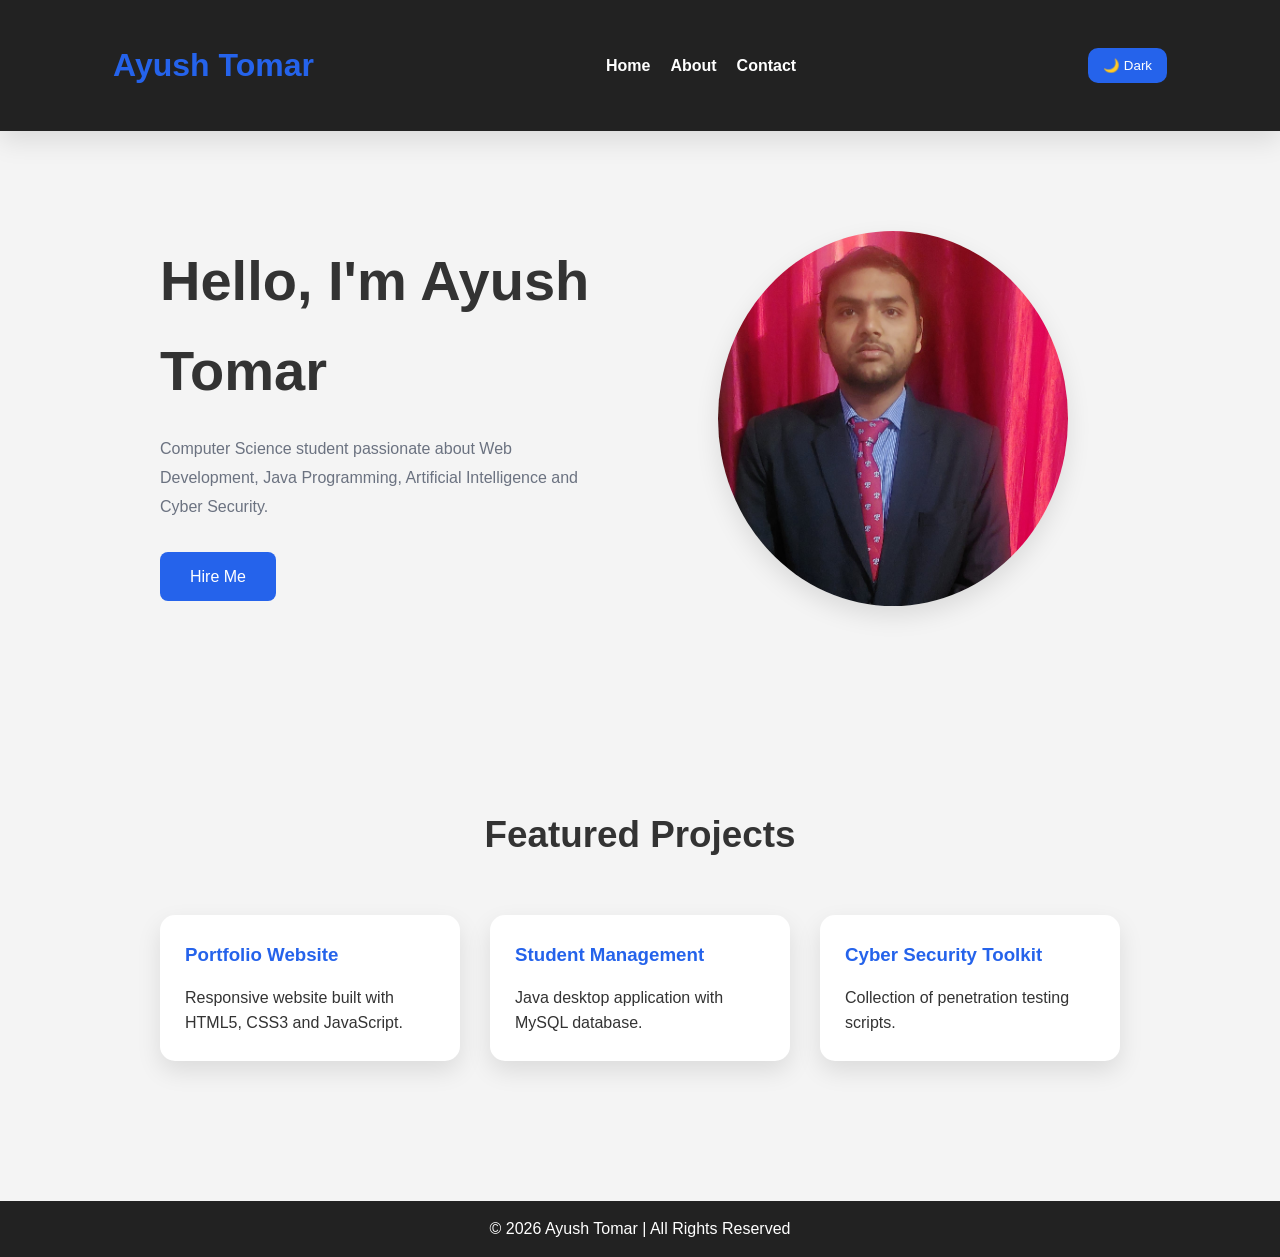
<file: index.html>
<!DOCTYPE html>
<html lang="en">

<head>
    <meta charset="UTF-8">
    <meta name="viewport" content="width=device-width, initial-scale=1.0">

    <title>Ayush Tomar | Portfolio</title>
    <meta name="description"
        content="Portfolio website of Ayush Tomar showcasing skills, projects and achievements.">
    <meta name="keywords"
        content="Portfolio, Web Developer, HTML5, CSS3, JavaScript, Cyber Security">
    <meta name="author" content="Ayush Tomar">
    <meta property="og:title" content="Ayush Tomar Portfolio">
    <meta property="og:description"
        content="Explore projects and skills of Ayush Tomar.">
    <meta property="og:type" content="website">
    <link rel="stylesheet" href="style.css">
</head>

<body>

    <header>

<div class="container header-container">

<h2 class="logo">Ayush Tomar</h2>

<nav>

<ul>

<li><a href="index.html">Home</a></li>

<li><a href="about.html">About</a></li>

<li><a href="contact.html">Contact</a></li>

</ul>

</nav>

<button class="theme-btn">
🌙 Dark
</button>

</div>

</header>

<main class="container">

<section class="hero">

<div class="hero-content">

<h1>Hello, I'm Ayush Tomar</h1>

<p>
Computer Science student passionate about
Web Development, Java Programming,
Artificial Intelligence and Cyber Security.
</p>

<a href="contact.html" class="btn">
Hire Me
</a>

</div>

<img src="profile.jpeg"
alt="Ayush Tomar">

</section>

<section class="projects">

<h2 class="section-title">
Featured Projects
</h2>

<div class="project-grid">

<div class="card">

<h3>Portfolio Website</h3>

<p>
Responsive website built with HTML5, CSS3 and JavaScript.
</p>

</div>

<div class="card">

<h3>Student Management</h3>

<p>
Java desktop application with MySQL database.
</p>

</div>

<div class="card">

<h3>Cyber Security Toolkit</h3>

<p>
Collection of penetration testing scripts.
</p>

</div>

</div>

</section>

</main>

<footer>

<p>© 2026 Ayush Tomar | All Rights Reserved</p>

</footer>

<script src="script.js"></script>
</body>
</html>
</file>
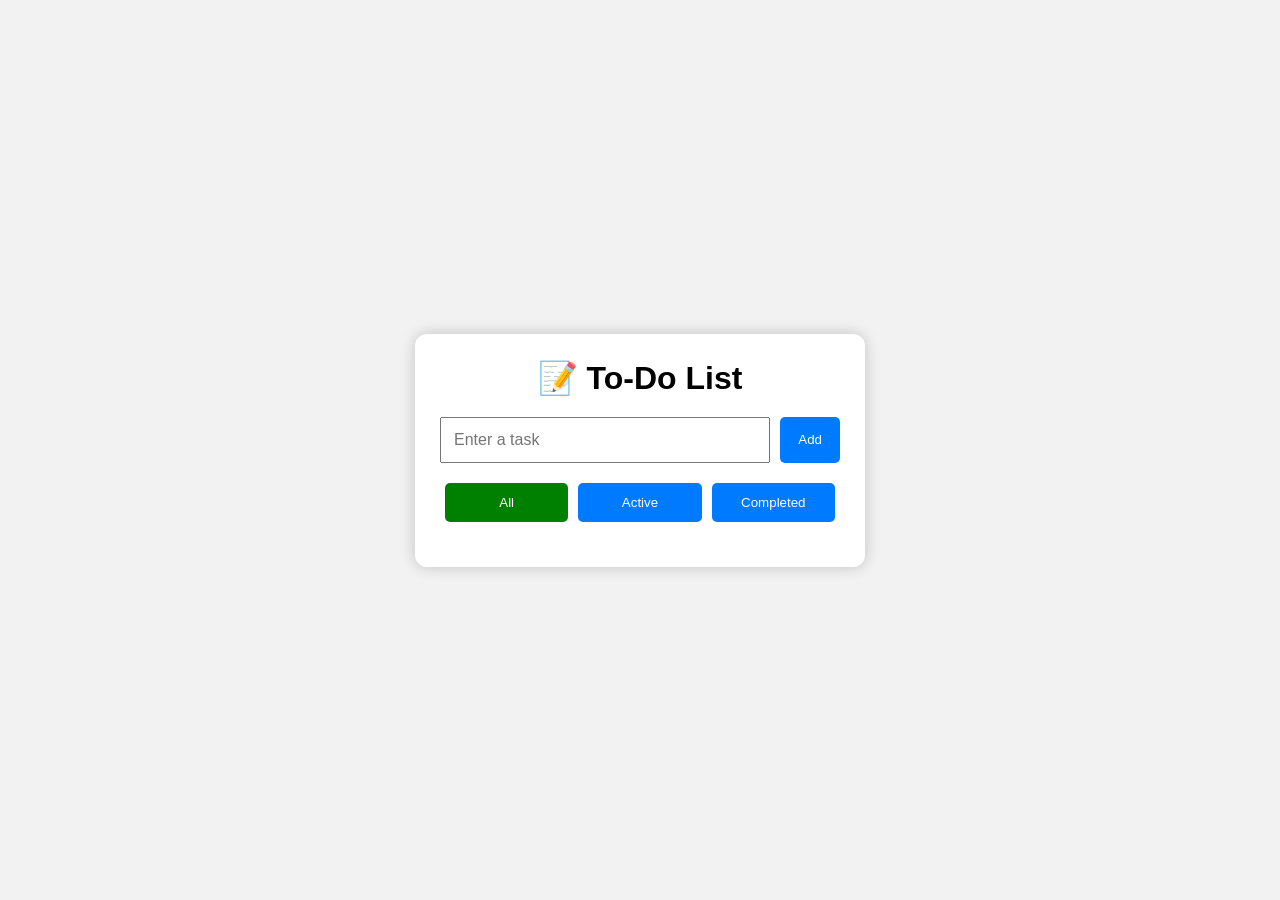
<file: todo list/index.html>
<!DOCTYPE html>
<html lang="en">
<head>
    <meta charset="UTF-8">
    <title>To-Do List App</title>
    <link rel="stylesheet" href="style.css">
</head>
<body>

<div class="container">

    <h1>📝 To-Do List</h1>

    <div class="input-section">
        <input type="text" id="taskInput" placeholder="Enter a task">
        <button id="addTask">Add</button>
    </div>

    <div class="filters">
        <button class="filter active" data-filter="all">All</button>
        <button class="filter" data-filter="active">Active</button>
        <button class="filter" data-filter="completed">Completed</button>
    </div>

    <ul id="taskList"></ul>

</div>

<script src="script.js"></script>

</body>
</html>
</file>
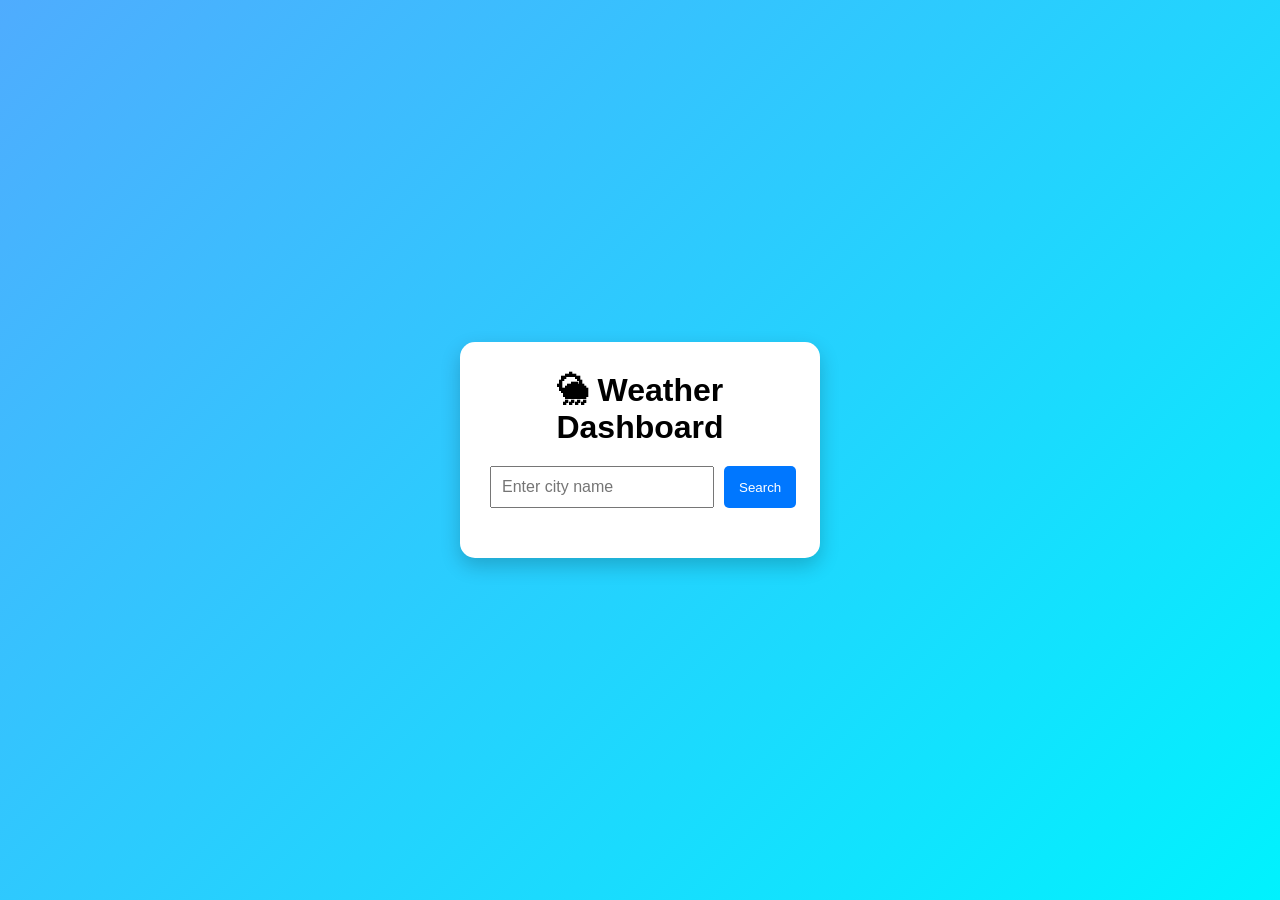
<file: weather/index.html>
<!DOCTYPE html>
<html lang="en">
<head>
<meta charset="UTF-8">
<meta name="viewport" content="width=device-width, initial-scale=1.0">
<title>Weather Dashboard</title>
<link rel="stylesheet" href="style.css">
</head>

<body>

<div class="container">

<h1>🌦 Weather Dashboard</h1>

<div class="search">
<input
type="text"
id="cityInput"
placeholder="Enter city name">

<button id="searchBtn">
Search
</button>
</div>

<p id="message"></p>

<div id="weather" class="hidden">

<h2 id="city"></h2>

<div class="info">
<p id="temp"></p>
<p id="desc"></p>
<p id="humidity"></p>
<p id="wind"></p>
</div>

</div>

</div>

<script src="script.js"></script>

</body>
</html>
</file>
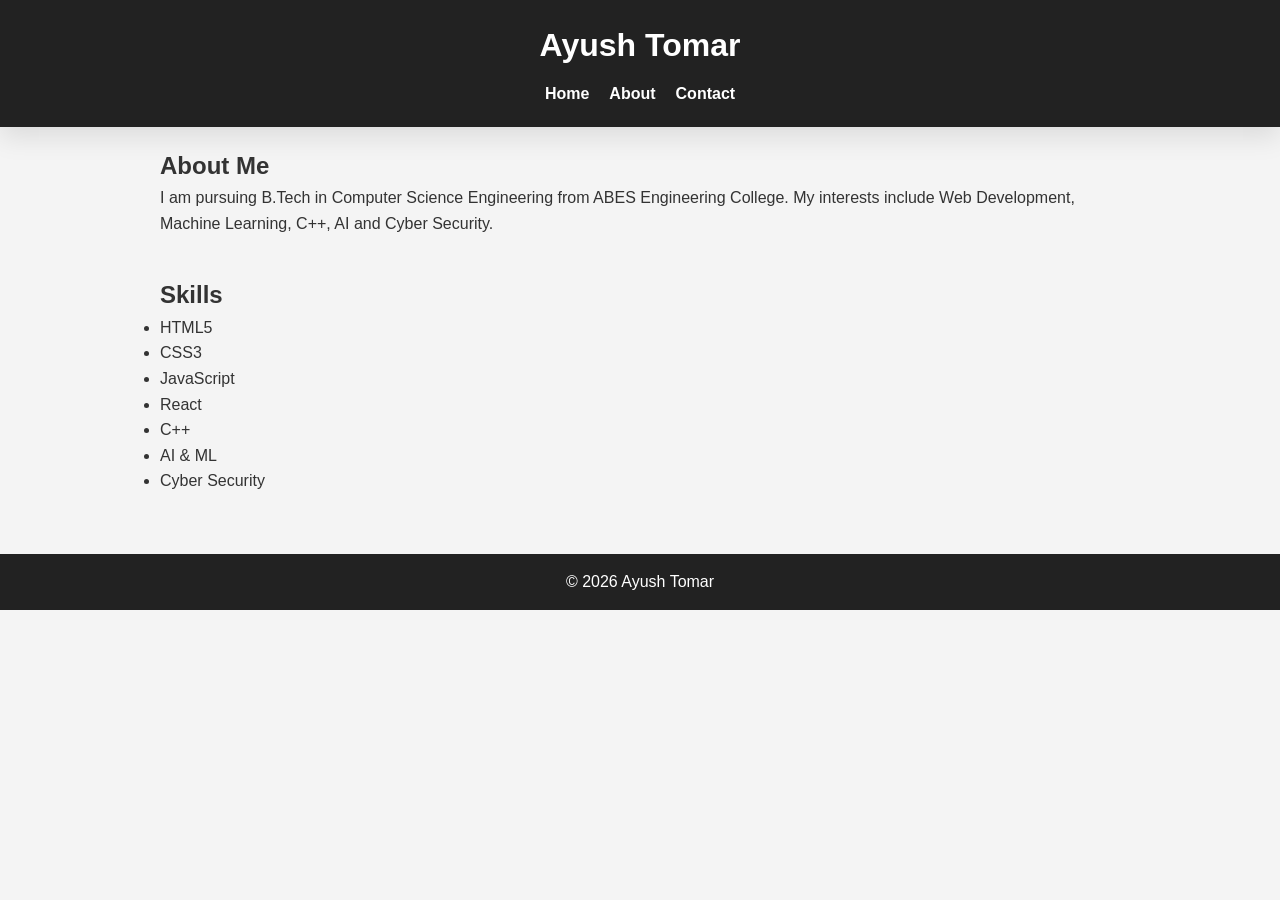
<file: about.html>
<!DOCTYPE html>
<html lang="en">

<head>
    <meta charset="UTF-8">
    <meta name="viewport" content="width=device-width, initial-scale=1.0">

    <title>About | Ayush Tomar</title>

    <meta name="description"
        content="Learn more about Ayush Tomar and his skills.">

    <link rel="stylesheet" href="style.css">
</head>

<body>

    <a href="#main-content" class="skip-link">
        Skip to Main Content
    </a>

    <header>

        <h1>Ayush Tomar</h1>

        <nav aria-label="Primary Navigation">
            <ul>
                <li><a href="index.html">Home</a></li>
                <li><a href="about.html" aria-current="page">About</a></li>
                <li><a href="contact.html">Contact</a></li>
            </ul>
        </nav>

    </header>

    <main id="main-content">

        <section aria-labelledby="about-heading">

            <h2 id="about-heading">About Me</h2>

            <p>
                I am pursuing B.Tech in Computer Science Engineering from ABES Engineering College.
                My interests include Web Development, Machine Learning, C++, AI and Cyber Security.
            </p>

        </section>

        <section aria-labelledby="skills-heading">

            <h2 id="skills-heading">Skills</h2>

            <ul>
                <li>HTML5</li>
                <li>CSS3</li>
                <li>JavaScript</li>
                <li>React</li>
                <li>C++</li>
                <li>AI & ML</li>
                <li>Cyber Security</li>
            </ul>

        </section>

    </main>

    <footer>

        <p>© 2026 Ayush Tomar</p>

    </footer>

</body>

</html>
</file>
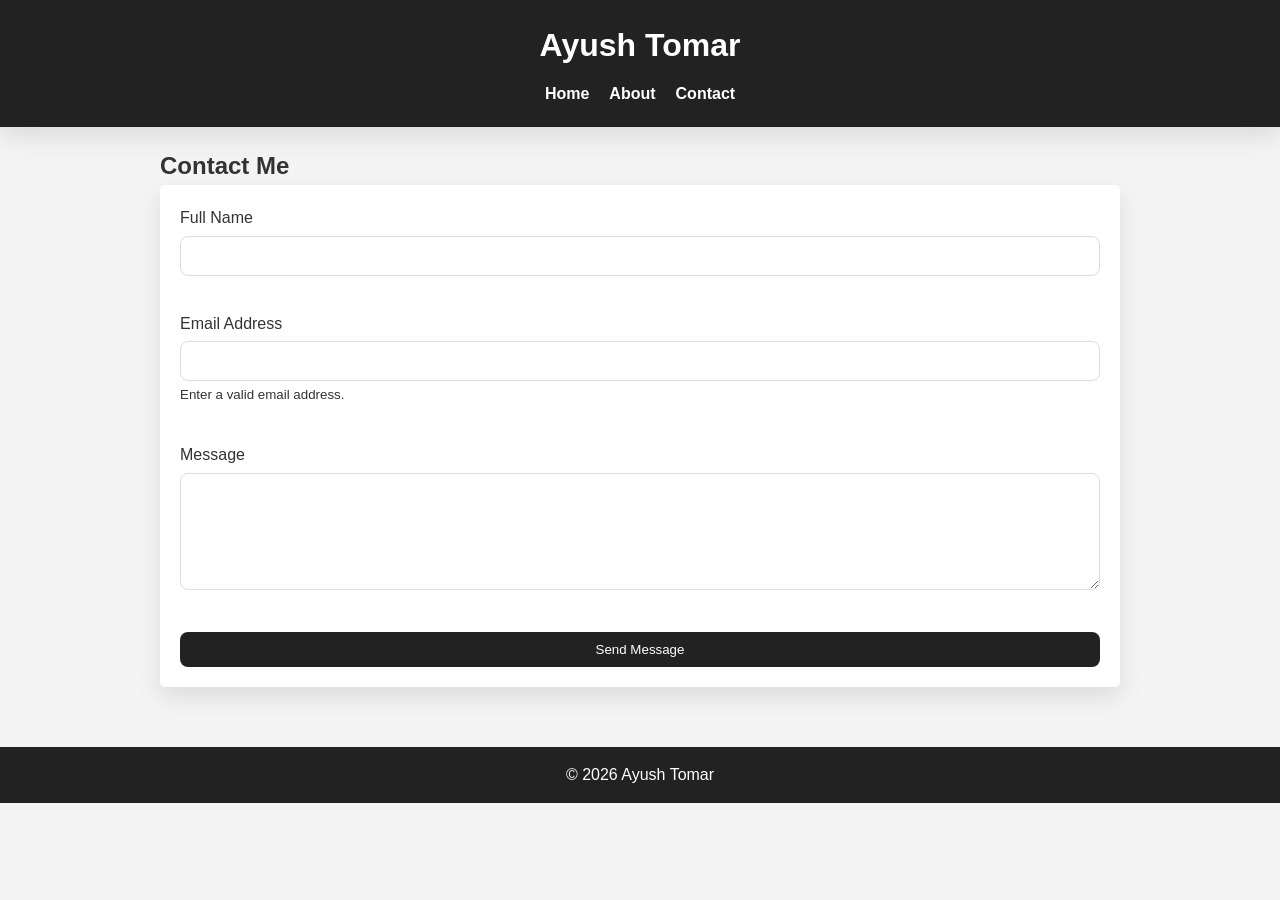
<file: contact.html>
<!DOCTYPE html>
<html lang="en">

<head>
    <meta charset="UTF-8">
    <meta name="viewport" content="width=device-width, initial-scale=1.0">

    <title>Contact | Ayush Tomar</title>

    <meta name="description"
        content="Contact Ayush Tomar using the accessible contact form.">

    <link rel="stylesheet" href="style.css">
</head>

<body>

    <a href="#main-content" class="skip-link">
        Skip to Main Content
    </a>

    <header>

        <h1>Ayush Tomar</h1>

        <nav aria-label="Primary Navigation">
            <ul>
                <li><a href="index.html">Home</a></li>
                <li><a href="about.html">About</a></li>
                <li><a href="contact.html" aria-current="page">Contact</a></li>
            </ul>
        </nav>

    </header>

    <main id="main-content">

        <section aria-labelledby="contact-heading">

            <h2 id="contact-heading">Contact Me</h2>

            <form action="#" method="post" aria-label="Contact Form">

                <div>

                    <label for="name">Full Name</label>

                    <input
                        type="text"
                        id="name"
                        name="name"
                        required
                        autocomplete="name">

                </div>

                <div>

                    <label for="email">Email Address</label>

                    <input
                        type="email"
                        id="email"
                        name="email"
                        required
                        autocomplete="email"
                        aria-describedby="email-help">

                    <small id="email-help">
                        Enter a valid email address.
                    </small>

                </div>

                <div>

                    <label for="message">Message</label>

                    <textarea
                        id="message"
                        name="message"
                        rows="5"
                        required></textarea>

                </div>

                <button type="submit">
                    Send Message
                </button>

            </form>

        </section>

    </main>

    <footer>

        <p>© 2026 Ayush Tomar</p>

    </footer>

</body>

</html>
</file>
<file: style.css>
/* ===============================
   CSS VARIABLES (Light Theme)
================================ */

:root{

    --primary:#2563eb;
    --secondary:#1e293b;

    --background:#f5f7fa;
    --surface:#ffffff;

    --text:#1f2937;
    --text-light:#6b7280;

    --shadow:0 10px 25px rgba(0,0,0,.1);

    --radius:15px;

    --transition:.3s ease;

}

/* ===============================
   DARK THEME
================================ */

body.dark{

    --background:#0f172a;
    --surface:#1e293b;

    --text:#f8fafc;
    --text-light:#cbd5e1;

    --primary:#60a5fa;
}

/* ===============================
   RESET
================================ */

*{
    margin:0;
    padding:0;
    box-sizing:border-box;
}

html{

    scroll-behavior:smooth;

}

body{

    font-family:'Segoe UI',sans-serif;

    background:var(--background);

    color:var(--text);

    transition:var(--transition);

}

/* ===============================
   CONTAINER
================================ */

.container{

    width:min(90%,1200px);

    margin:auto;

}

/* ===============================
   HEADER
================================ */

header{

    background:var(--surface);

    box-shadow:var(--shadow);

    position:sticky;

    top:0;

    z-index:999;

}

.header-container{

    display:flex;

    justify-content:space-between;

    align-items:center;

    padding:20px 0;

}

.logo{

    font-size:2rem;

    font-weight:bold;

    color:var(--primary);

}

nav ul{

    display:flex;

    list-style:none;

    gap:30px;

}

nav a{

    text-decoration:none;

    color:var(--text);

    font-weight:600;

}

nav a:hover{

    color:var(--primary);

}

.theme-btn{

    border:none;

    background:var(--primary);

    color:white;

    padding:10px 15px;

    border-radius:10px;

    cursor:pointer;

}

/* ===============================
   HERO SECTION
================================ */

.hero{

    display:grid;

    grid-template-columns:repeat(auto-fit,minmax(320px,1fr));

    gap:50px;

    align-items:center;

    padding:80px 0;

}

.hero img{

    width:100%;

    border-radius:50%;

    max-width:350px;

    justify-self:center;

    box-shadow:var(--shadow);

}

.hero-content h1{

    font-size:3rem;

    margin-bottom:20px;

}

.hero-content p{

    color:var(--text-light);

    margin-bottom:30px;

    line-height:1.8;

}

.btn{

    display:inline-block;

    background:var(--primary);

    color:white;

    padding:12px 30px;

    text-decoration:none;

    border-radius:8px;

}

/* ===============================
   PROJECT SECTION
================================ */

.projects{

    padding:80px 0;

}

.section-title{

    text-align:center;

    margin-bottom:50px;

    font-size:2.3rem;

}

.project-grid{

    display:grid;

    grid-template-columns:repeat(auto-fit,minmax(280px,1fr));

    gap:30px;

}

.card{

    background:var(--surface);

    padding:25px;

    border-radius:var(--radius);

    box-shadow:var(--shadow);

    transition:.4s;

}

.card:hover{

    transform:translateY(-10px);

}

.card h3{

    color:var(--primary);

    margin-bottom:15px;

}

/* ===============================
   SKILLS
================================ */

.skills{

    padding:70px 0;

}

.skill-grid{

    display:grid;

    grid-template-columns:repeat(auto-fit,minmax(180px,1fr));

    gap:20px;

}

.skill{

    background:var(--surface);

    padding:20px;

    text-align:center;

    border-radius:10px;

    box-shadow:var(--shadow);

}

/* ===============================
   CONTACT FORM
================================ */

.contact{

    padding:80px 0;

}

form{

    display:flex;

    flex-direction:column;

    gap:20px;

    background:var(--surface);

    padding:40px;

    border-radius:15px;

    box-shadow:var(--shadow);

}

input,

textarea{

    padding:15px;

    border:1px solid #ddd;

    border-radius:8px;

    font-size:1rem;

}

textarea{

    resize:vertical;

}

button{

    padding:15px;

    border:none;

    background:var(--primary);

    color:white;

    border-radius:8px;

    cursor:pointer;

}

/* ===============================
   FOOTER
================================ */

footer{

    background:var(--secondary);

    color:white;

    text-align:center;

    padding:30px;

}

/* ===============================
   ACCESSIBILITY
================================ */

a:focus,

button:focus,

input:focus,

textarea:focus{

    outline:3px solid orange;

    outline-offset:3px;

}

/* ===============================
   MOBILE FIRST
================================ */

@media(min-width:768px){

.hero-content h1{

font-size:3.5rem;

}

}

@media(min-width:1024px){

.container{

width:85%;

}

}

@media(min-width:1440px){

.hero{

gap:80px;

}

.project-grid{

grid-template-columns:repeat(3,1fr);

}

}
.hero-image{
    display:flex;
    justify-content:center;
    align-items:center;
}

.hero-image img{
    width:300px;
    height:300px;
    border-radius:50%;
    object-fit:cover;
    box-shadow:0 10px 20px rgba(0,0,0,0.2);
}
/* General Styling */

* {
    margin: 0;
    padding: 0;
    box-sizing: border-box;
}

body {
    font-family: Arial, sans-serif;
    line-height: 1.6;
    background-color: #f4f4f4;
    color: #333;
}

/* Skip Link */

.skip-link {
    position: absolute;
    left: -9999px;
    top: 0;
}

.skip-link:focus {
    left: 10px;
    top: 10px;
    background: white;
    padding: 10px;
    border: 2px solid black;
    z-index: 1000;
}

/* Header */

header {
    background: #222;
    color: white;
    padding: 20px;
}

header h1 {
    text-align: center;
    margin-bottom: 10px;
}

nav ul {
    list-style: none;
    display: flex;
    justify-content: center;
    gap: 20px;
}

nav a {
    color: white;
    text-decoration: none;
}

nav a:hover,
nav a:focus {
    text-decoration: underline;
}

/* Main */

main {
    max-width: 1000px;
    margin: auto;
    padding: 20px;
}

section {
    margin-bottom: 40px;
}

article {
    background: white;
    padding: 15px;
    margin-top: 15px;
    border-radius: 5px;
}

/* Form */

form {
    background: white;
    padding: 20px;
    border-radius: 5px;
}

form div {
    margin-bottom: 15px;
}

label {
    display: block;
    margin-bottom: 5px;
}

input,
textarea {
    width: 100%;
    padding: 10px;
}

button {
    background: #222;
    color: white;
    border: none;
    padding: 10px 20px;
    cursor: pointer;
}

button:hover,
button:focus {
    opacity: 0.9;
}

/* Focus Visibility */

a:focus,
button:focus,
input:focus,
textarea:focus {
    outline: 3px solid blue;
    outline-offset: 2px;
}

/* Footer */

footer {
    background: #222;
    color: white;
    text-align: center;
    padding: 15px;
}

footer ul {
    list-style: none;
    margin-top: 10px;
}

footer li {
    display: inline;
    margin: 0 10px;
}

footer a {
    color: white;
}
</file>
<file: todo list/style.css>
*{
    margin:0;
    padding:0;
    box-sizing:border-box;
    font-family:Arial,sans-serif;
}

body{
    background:#f2f2f2;
    display:flex;
    justify-content:center;
    align-items:center;
    min-height:100vh;
}

.container{
    width:450px;
    background:white;
    padding:25px;
    border-radius:12px;
    box-shadow:0 0 15px rgba(0,0,0,.2);
}

h1{
    text-align:center;
    margin-bottom:20px;
}

.input-section{
    display:flex;
    gap:10px;
}

input{
    flex:1;
    padding:12px;
    font-size:16px;
}

button{
    padding:12px 18px;
    border:none;
    background:#007bff;
    color:white;
    cursor:pointer;
    border-radius:5px;
}

button:hover{
    background:#0056b3;
}

.filters{
    display:flex;
    justify-content:space-between;
    margin:20px 0;
}

.filter{
    flex:1;
    margin:0 5px;
}

.filter.active{
    background:green;
}

ul{
    list-style:none;
}

li{
    display:flex;
    justify-content:space-between;
    align-items:center;
    background:#f8f8f8;
    margin:10px 0;
    padding:12px;
    border-radius:6px;
}

.completed{
    text-decoration:line-through;
    color:gray;
}

.actions button{
    margin-left:5px;
    padding:6px 10px;
}

.edit{
    background:orange;
}

.delete{
    background:red;
}

.complete{
    background:green;
}
</file>
<file: weather/style.css>
*{
margin:0;
padding:0;
box-sizing:border-box;
font-family:Arial,Helvetica,sans-serif;
}

body{

background:linear-gradient(135deg,#4facfe,#00f2fe);

display:flex;
justify-content:center;
align-items:center;
height:100vh;

}

.container{

background:white;
padding:30px;
border-radius:15px;
width:360px;
text-align:center;

box-shadow:0 8px 20px rgba(0,0,0,.2);

}

h1{

margin-bottom:20px;

}

.search{

display:flex;
gap:10px;

}

input{

flex:1;
padding:10px;
font-size:16px;

}

button{

padding:10px 15px;

background:#0077ff;
color:white;

border:none;

cursor:pointer;

border-radius:5px;

}

button:hover{

background:#0055cc;

}

.info{

margin-top:20px;

}

.info p{

margin:12px;
font-size:18px;

}

.hidden{

display:none;

}

#message{

margin-top:20px;
font-weight:bold;

color:red;

}
</file>
